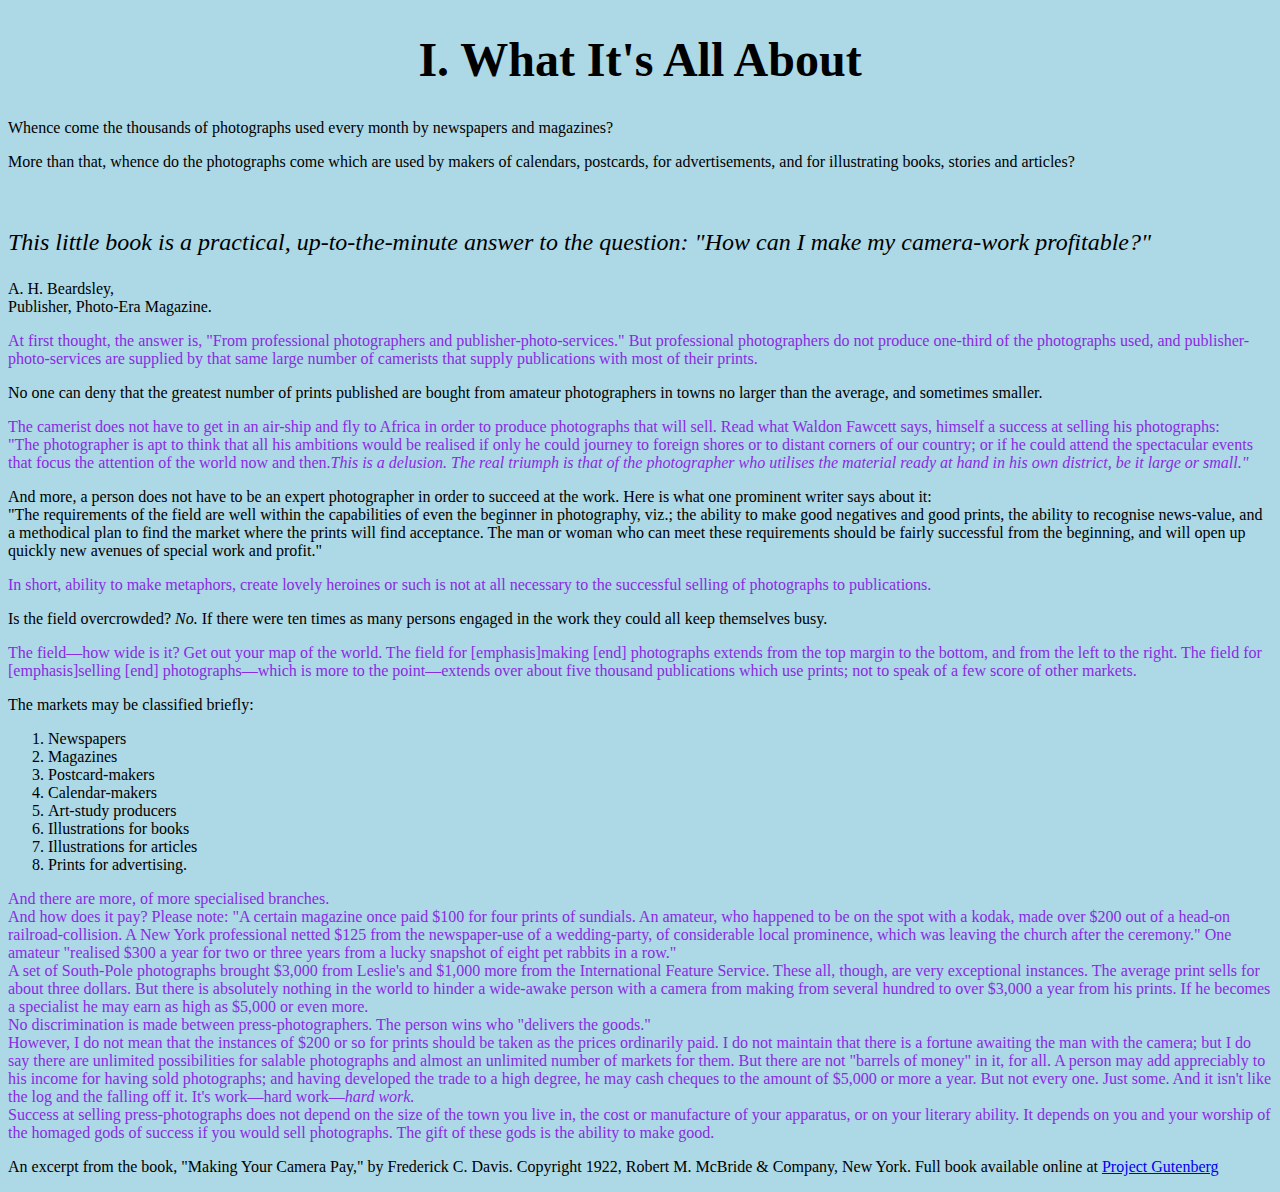
<file: html/exercise.html>
<!DOCTYPE html>
<html lang="en">
<head>
    <meta charset="UTF-8">
    <meta name="viewport" content="width=device-width, initial-scale=1.0">
    <title>Document</title>
    <link rel="stylesheet" href="style.css">
</head>
<body>
    <h1>I. What It's All About</h1>

<p>Whence come the thousands of photographs used every month by newspapers and magazines?</p>

<p>More than that, whence do the photographs come which are used by makers of calendars, postcards, for advertisements, and for illustrating books, stories and articles?</p>
<br>
<p id="italic">This little book is a practical, up-to-the-minute answer to the question: "How can I make my camera-work profitable?"</p>

<p>A. H. Beardsley,<br>
    Publisher, Photo-Era Magazine.
</p>

<p class="p-section">At first thought, the answer is, "From professional photographers and publisher-photo-services." But professional photographers do not produce one-third of the photographs used, and publisher-photo-services are supplied by that same large number of camerists that supply publications with most of their prints.</p>

<p>No one can deny that the greatest number of prints published are bought from amateur photographers in towns no larger than the average, and sometimes smaller.</p>

<p class="p-section">The camerist does not have to get in an air-ship and fly to Africa in order to produce photographs that will sell. Read what Waldon Fawcett says, himself a success at selling his photographs:<br>
    "The photographer is apt to think that all his ambitions would be realised if only he could journey to foreign shores or to distant corners of our country; or if he could attend the spectacular events that focus the attention of the world now and then.<em>This is a delusion. The real triumph is that of the photographer who utilises the material ready at hand in his own district, be it large or small."</em></p>

<p>And more, a person does not have to be an expert photographer in order to succeed at the work. Here is what one prominent writer says about it:<br>
"The requirements of the field are well within the capabilities of even the beginner in photography, viz.; the ability to make good negatives and good prints, the ability to recognise news-value, and a methodical plan to find the market where the prints will find acceptance. The man or woman who can meet these requirements should be fairly successful from the beginning, and will open up quickly new avenues of special work and profit."</p>

<p class="p-section">In short, ability to make metaphors, create lovely heroines or such is not at all necessary to the successful selling of photographs to publications.</p>

<p>Is the field overcrowded? <em>No.</em> If there were ten times as many persons engaged in the work they could all keep themselves busy.</p>

<p class="p-section">The field—how wide is it? Get out your map of the world. The field for [emphasis]making [end] photographs extends from the top margin to the bottom, and from the left to the right. The field for [emphasis]selling [end] photographs—which is more to the point—extends over about five thousand publications which use prints; not to speak of a few score of other markets.</p>

<p>The markets may be classified briefly:</p>

<ol>
    <li>Newspapers</li>
    <li>Magazines</li>
    <li>Postcard-makers</li>
    <li>Calendar-makers</li>
    <li>Art-study producers</li>
    <li>Illustrations for books</li>
    <li>Illustrations for articles</li>
    <li>Prints for advertising.</li>
</ol>
<p class="p-section">
    And there are more, of more specialised branches.
    <br>
    And how does it pay? Please note: "A certain magazine once paid $100 for four prints of sundials. An amateur, who happened to be on the spot with a kodak, made over $200 out of a head-on railroad-collision. A New York professional netted $125 from the newspaper-use of a wedding-party, of considerable local prominence, which was leaving the church after the ceremony." One amateur "realised $300 a year for two or three years from a lucky snapshot of eight pet rabbits in a row."
    <br>
    A set of South-Pole photographs brought $3,000 from Leslie's and $1,000 more from the International Feature Service. These all, though, are very exceptional instances. The average print sells for about three dollars. But there is absolutely nothing in the world to hinder a wide-awake person with a camera from making from several hundred to over $3,000 a year from his prints. If he becomes a specialist he may earn as high as $5,000 or even more.
    <br>
    No discrimination is made between press-photographers. The person wins who "delivers the goods."
    <br>
    However, I do not mean that the instances of $200 or so for prints should be taken as the prices ordinarily paid. I do not maintain that there is a fortune awaiting the man with the camera; but I do say there are unlimited possibilities for salable photographs and almost an unlimited number of markets for them. But there are not "barrels of money" in it, for all. A person may add appreciably to his income for having sold photographs; and having developed the trade to a high degree, he may cash cheques to the amount of $5,000 or more a year. But not every one. Just some. And it isn't like the log and the falling off it. It's work—hard work—<em>hard work.</em>
    <br>
    Success at selling press-photographs does not depend on the size of the town you live in, the cost or manufacture of your apparatus, or on your literary ability. It depends on you and your worship of the homaged gods of success if you would sell photographs. The gift of these gods is the ability to make good.
</p>

<p>An excerpt from the book, "Making Your Camera Pay," by Frederick C. Davis. Copyright 1922, Robert M. McBride & Company, New York. Full book available online at <a href="https://www.gutenberg.org/files/35709/35709-h/35709-h.htm" target="_blank">Project Gutenberg</a></p>
</body>
</html>
</file>
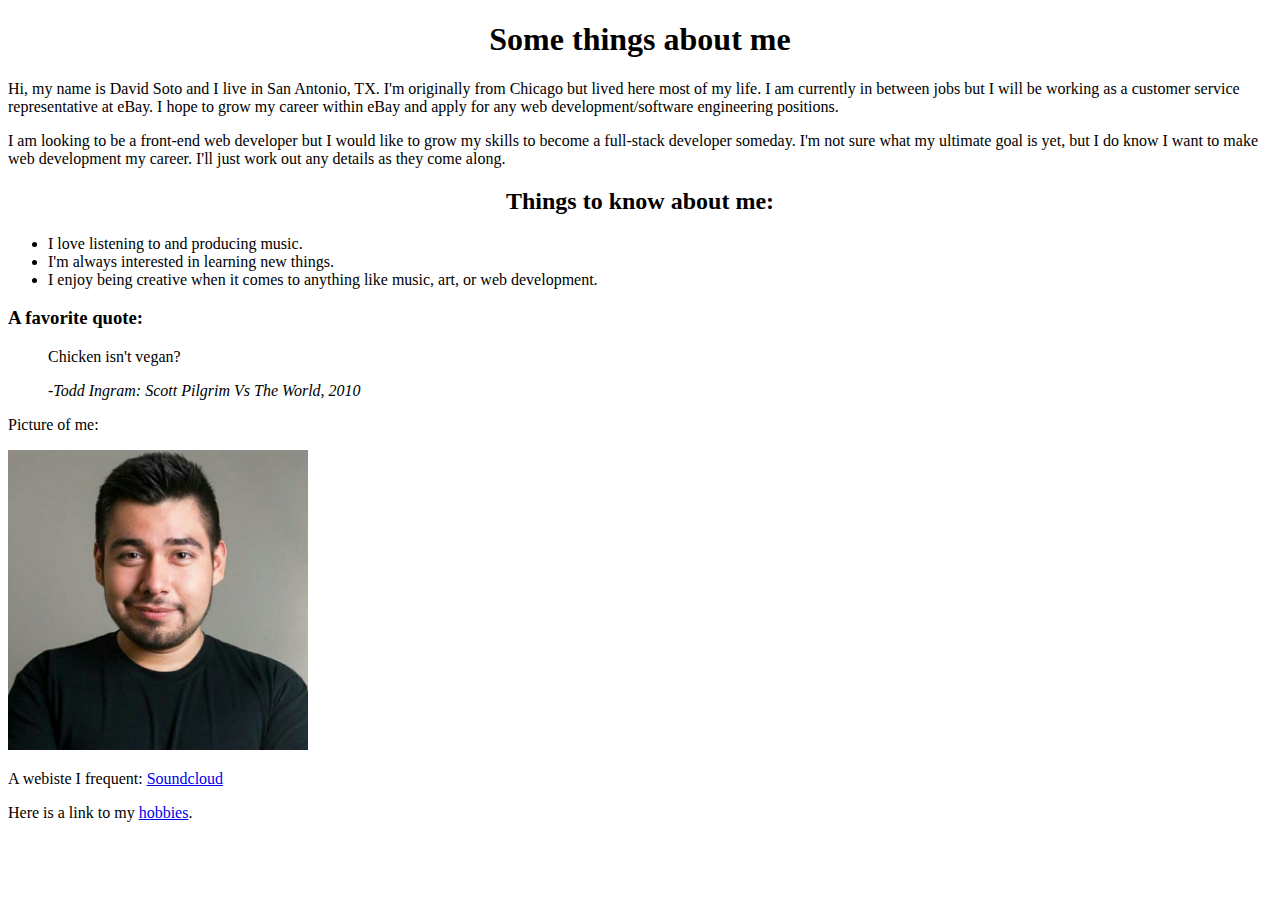
<file: html/exercise2.html>
<!DOCTYPE html>
<html lang="en">
<head>
    <meta charset="UTF-8">
    <meta name="viewport" content="width=device-width, initial-scale=1.0">
    <title>About Me</title>
</head>
<body>
    <h1 style="text-align: center;">Some things about me</h1>
    <p>Hi, my name is David Soto and I live in San Antonio, TX. I'm originally from Chicago but lived here most of my life. I am currently in between jobs but I will be working as a customer service representative at eBay. I hope to grow my career within eBay and apply for any web development/software engineering positions.</p>
    <p>I am looking to be a front-end web developer but I would like to grow my skills to become a full-stack developer someday. I'm not sure what my ultimate goal is yet, but I do know I want to make web development my career. I'll just work out any details as they come along.</p>
    <h2 style="text-align: center;">Things to know about me:</h2>
    <ul>
        <li>I love listening to and producing music.</li>
        <li>I'm always interested in learning new things.</li>
        <li>I enjoy being creative when it comes to anything like music, art, or web development.</li>
    </ul>
    <h3>A favorite quote:</h3>
    <blockquote cite="https://www.rottentomatoes.com/m/scott_pilgrims_vs_the_world/quotes/">
        <p>Chicken isn't vegan?</p>
        <p><em>-Todd Ingram: Scott Pilgrim Vs The World, 2010</em></p>
    </blockquote>
    <p>Picture of me:</p>
    <img style="width: 300px; height: 300px;" src="images-videos/14390889_1098717950206689_4118793815560491364_n.jpg" alt="David Soto">
    <p>A webiste I frequent: <a href="https://soundcloud.com" target="_blank">Soundcloud</a></p>
    <p>Here is a link to my <a href="hobbies.html">hobbies</a>.</p>
</body>
</html>
</file>
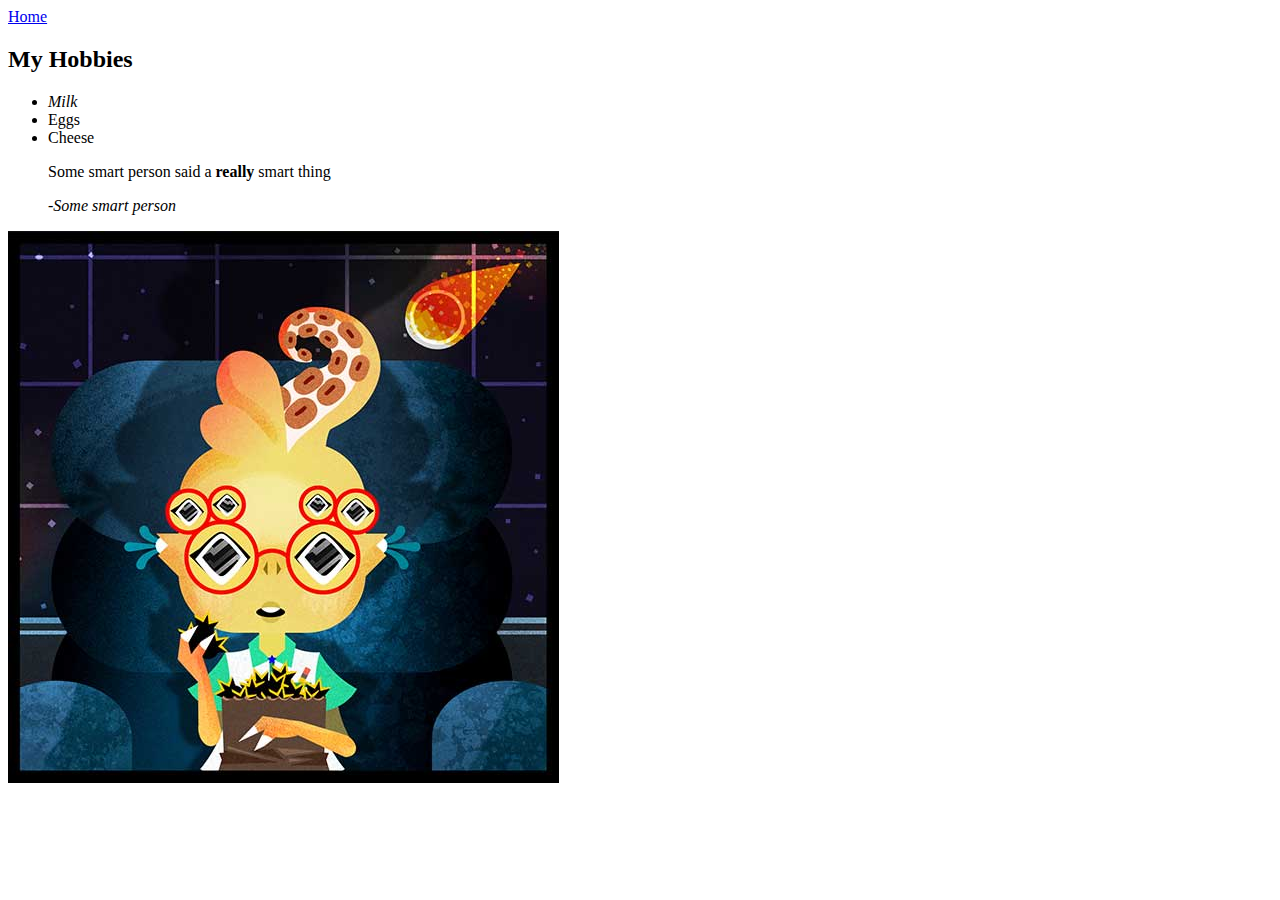
<file: html/second-page.html>
<!DOCTYPE html>
<html lang="en">
<head>
    <meta charset="UTF-8">
    <meta name="viewport" content="width=device-width, initial-scale=1.0">
    <title>My Great Hobbies</title>
</head>
<body>
    <a href="index.html">Home</a>
    <h2>My Hobbies</h2>
    <ul>
        <li><em>Milk</em></li>
        <li>Eggs</li>
        <li>Cheese</li>
    </ul>

    <blockquote>
        <p>Some smart person said a <strong>really</strong> smart thing</p>
        <cite>-Some smart person</cite>
    </blockquote>

    <img src="images/blog1.jpg" alt="Alien eating popcorn">
</body>
</html>
</file>
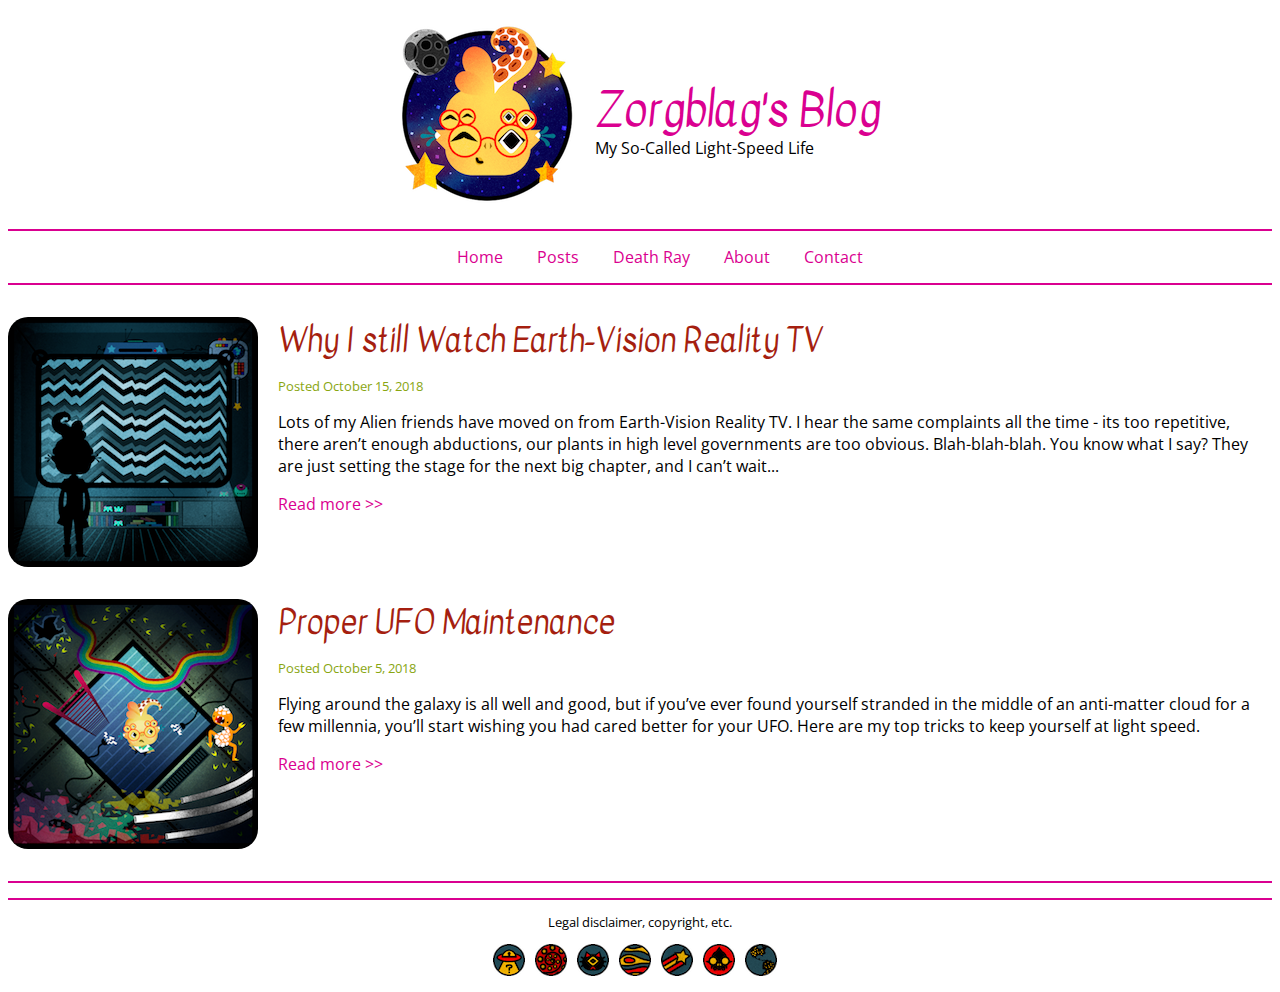
<file: 3-layout/3-layout/blog-begin/blog.html>
<!DOCTYPE html>
<html lang="en">
<head>
	<meta charset="UTF-8">
	<title>Alien Blog</title>
	 <link href="https://fonts.googleapis.com/css?family=Kavivanar|Open+Sans" rel="stylesheet"> 
	 <link href="css/styles.css" rel="stylesheet">
</head>
<body>
	<div class="wrapper">
		<header>
			<div class="leftheader">
				<a href="/"><img src="img/logo.png" alt="Zorgblag's Blog. Click for home. "></a>
			</div>
			<div class="rightheader">
				<h1>Zorgblag's Blog</h1>
				<p>My So-Called Light-Speed Life</p>
			</div>
		</header>
		<nav>
			<ul>
				<li><a href="#">Home</a></li>
				<li><a href="#">Posts</a></li>
				<li><a href="#">Death Ray</a></li>
				<li><a href="#">About</a></li>
				<li><a href="#">Contact</a></li>
			</ul>
		</nav>
		<section>
			<article>
				<img src="img/blog1.png" alt="Earth-Vision Reality TV. ">
				<div class="articleinfo">
					<h2>Why I still Watch Earth-Vision Reality TV</h2>
				<p class="posted">Posted October 15, 2018</p>
				<p>Lots of my Alien friends have moved on from Earth-Vision Reality TV. I hear the same complaints all the time - its too repetitive, there aren’t enough abductions, our plants in high level governments are too obvious. Blah-blah-blah. You know what I say? They are just setting the stage for the next big chapter, and I can’t wait...</p>
				<p><a href="blog1.html">Read more >> </a></p>
				</div>
			</article>
			<article>
				<img src="img/blog2.png" alt="Proper UFO Maintenance. ">
				<div class="articleinfo">
					<h2>Proper UFO Maintenance</h2>
				<p class="posted">Posted October 5, 2018</p>
				<p>Flying around the galaxy is all well and good, but if you’ve ever found yourself stranded in the middle of an anti-matter cloud for a few millennia, you’ll start wishing you had cared better for your UFO. Here are my top tricks to keep yourself at light speed.</p>
				<p><a href="blog2.html">Read more >> </a></p>
				</div>
			</article>
		</section>
		<footer>
			<p>Legal disclaimer, copyright, etc.</p>
			<ul>
				<li><a href="#"><img src="img/icon1.png" alt="Social Media 1."></a></li>
				<li><a href="#"><img src="img/icon2.png" alt="Social Media 2."></a></li>
				<li><a href="#"><img src="img/icon3.png" alt="Social Media 3."></a></li>
				<li><a href="#"><img src="img/icon4.png" alt="Social Media 4."></a></li>
				<li><a href="#"><img src="img/icon5.png" alt="Social Media 5."></a></li>
				<li><a href="#"><img src="img/icon6.png" alt="Social Media 6."></a></li>
				<li><a href="#"><img src="img/icon7.png" alt="Social Media 7."></a></li>
			</ul>
		</footer>
	</div>
</body>
</html>
</file>
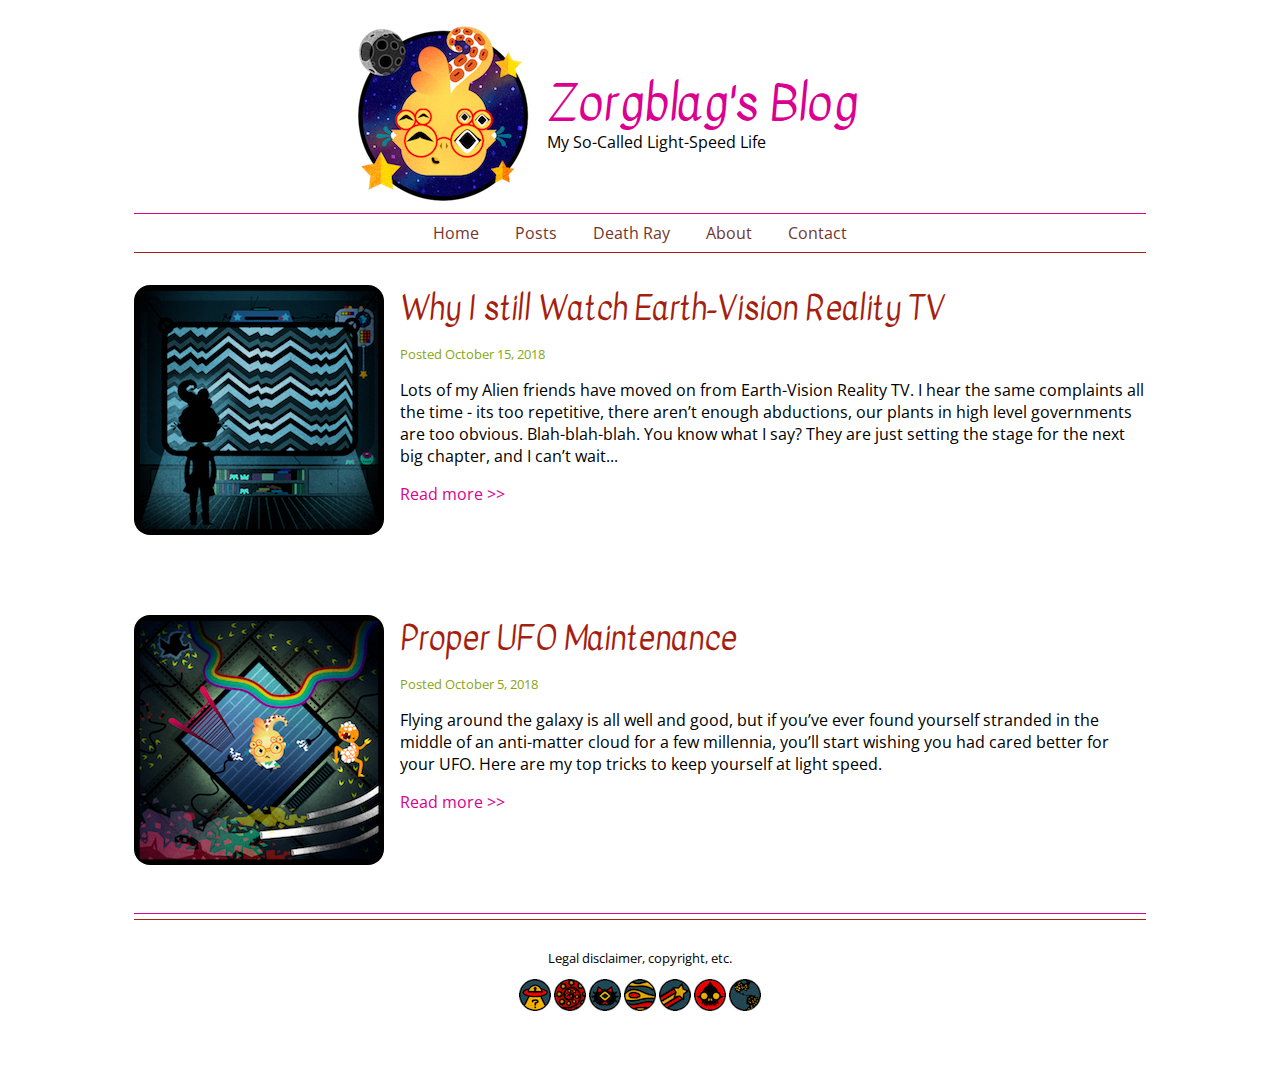
<file: 3-layout/3-layout/blog-end/blog.html>
<!DOCTYPE html>
<html lang="en">
<head>
	<meta charset="UTF-8">
	<title>Alien Blog</title>
	 <link href="https://fonts.googleapis.com/css?family=Kavivanar|Open+Sans" rel="stylesheet"> 
	 <link href="css/styles.css" rel="stylesheet">
</head>
<body>
	<div class="wrapper">
		<header>
			<div class="leftheader">
				<a href="/"><img src="img/logo.png" alt="Zorgblag's Blog. Click for home. "></a>
			</div>
			<div class="rightheader">
				<h1>Zorgblag's Blog</h1>
				<p>My So-Called Light-Speed Life</p>
			</div>
		</header>
		<nav>
			<ul>
				<li><a href="#">Home</a></li>
				<li><a href="#">Posts</a></li>
				<li><a href="#">Death Ray</a></li>
				<li><a href="#">About</a></li>
				<li><a href="#">Contact</a></li>
			</ul>
		</nav>
		<section>
			<article>
				<img src="img/blog1.png" alt="Earth-Vision Reality TV. ">
				<h2>Why I still Watch Earth-Vision Reality TV</h2>
				<p class="posted">Posted October 15, 2018</p>
				<p>Lots of my Alien friends have moved on from Earth-Vision Reality TV. I hear the same complaints all the time - its too repetitive, there aren’t enough abductions, our plants in high level governments are too obvious. Blah-blah-blah. You know what I say? They are just setting the stage for the next big chapter, and I can’t wait...</p>
				<p><a href="blog1.html">Read more >> </a></p>
			</article>
			<article>
				<img src="img/blog2.png" alt="Proper UFO Maintenance. ">
				<h2>Proper UFO Maintenance</h2>
				<p class="posted">Posted October 5, 2018</p>
				<p>Flying around the galaxy is all well and good, but if you’ve ever found yourself stranded in the middle of an anti-matter cloud for a few millennia, you’ll start wishing you had cared better for your UFO. Here are my top tricks to keep yourself at light speed.</p>
				<p><a href="blog2.html">Read more >> </a></p>
			</article>
		</section>
		<footer>
			<p>Legal disclaimer, copyright, etc.</p>
			<ul>
				<li><a href="#"><img src="img/icon1.png" alt="Social Media 1."></a></li>
				<li><a href="#"><img src="img/icon2.png" alt="Social Media 2."></a></li>
				<li><a href="#"><img src="img/icon3.png" alt="Social Media 3."></a></li>
				<li><a href="#"><img src="img/icon4.png" alt="Social Media 4."></a></li>
				<li><a href="#"><img src="img/icon5.png" alt="Social Media 5."></a></li>
				<li><a href="#"><img src="img/icon6.png" alt="Social Media 6."></a></li>
				<li><a href="#"><img src="img/icon7.png" alt="Social Media 7."></a></li>
			</ul>
		</footer>
	</div>
</body>
</html>
</file>
<file: html/style.css>
body {
    background-color: lightblue;
    font-family: Georgia, 'Times New Roman', Times, serif;
}

h1 {
    text-align: center;
    font-size: 3rem;
}

.p-section {
    color: blueviolet;
}

#italic {
    font-style: italic;
    font-size: 1.5rem;
    background-position: right;
}
</file>
<file: 3-layout/3-layout/blog-begin/css/styles.css>
html {
    box-sizing: border-box;
}
*, *:before, *:after {
    box-sizing: inherit;
}
body {
    font-family: 'Open Sans', sans-serif;
}
h1, h2, h3, h4, h5, h6 {
    font-family: 'Kavivanar', cursive;
    font-weight: normal;
}
h2 {
    font-size: 2rem;
    color: #A51F10;
    margin: 0;
}
a {
    color: #DA0090;
    text-decoration: none;
}
a:hover {
    text-decoration: underline;
}
.posted {
    font-size: 0.8rem;
    color: #89A611;
}
footer {
    text-align: center;
    font-size: 0.8rem;
}

/* Exercise */

/* Header Section */

header {
    display: flex;
    justify-content: center;
    align-items: center;
}

.leftheader {
    margin-right: 20px;
}

.rightheader h1 {
    color: #DA0090;
    font-size: 2.8rem;
    margin-bottom: 0;
    padding: 0;
}

.rightheader p {
    margin-top: -7px;
}

/* Nav Section */

nav ul {
    display: flex;
    justify-content: center;
    border-top: 2px solid #DA0090;
    border-bottom: 2px solid #DA0090;
    list-style-type: none;
}

nav ul li {
    margin: 15px 17px;
}

/* Section */

section {
    border-bottom: 2px solid #DA0090;
}

section article {
    display: flex;
    flex-direction: row;
    margin: 2rem 0;
}

section article img {
    float: left;
    border-radius: 20px;
}

.articleinfo {
    margin-left: 20px;
}

/* Footer */

footer {
    border-top: 2px solid #DA0090;
    margin-top: 15px;
}

footer ul {
    display: flex;
    list-style-type: none;
    justify-content: center;
    padding: 0;
}

footer ul li {
    margin-right: 10px;
}
</file>
<file: 3-layout/3-layout/blog-end/css/styles.css>
html {
    box-sizing: border-box;
}
*, *:before, *:after {
    box-sizing: inherit;
}
body {
    font-family: 'Open Sans', sans-serif;
}
h1, h2, h3, h4, h5, h6 {
    font-family: 'Kavivanar', cursive;
    font-weight: normal;
}
h2 {
    font-size: 2rem;
    color: #A51F10;
    margin: 0;
}
a {
    color: #DA0090;
    text-decoration: none;
}
a:hover {
    text-decoration: underline;
}
.wrapper {
    width: 80%;
    margin: 0 auto;
}
header {
    display: flex;
    flex-flow: row nowrap;
    justify-content: space-between;
}
.leftheader {
    flex-basis: 40%;
    text-align: right;
    padding-right: 0.5rem;
}
.rightheader {
    flex-basis: 60%;
    margin-top: 3.75rem;
    padding-left: 0.5rem;
}
.rightheader h1 {
    margin: 0;
    color: #DA0090;
    font-size: 3em;
}
.rightheader p {
    margin-top: -0.5rem;
}
nav {
    border-bottom: 1px solid #A61F11;
    border-top: 1px solid #DA0090;
}
nav ul {
    margin: 0;
    padding: 0;
    list-style-type: none;
    text-align: center;
}
nav li {
    display: inline-block;
}
nav a {
    text-decoration: none;
    color: #73352E;
    display: block;
    padding: 0.5rem 1rem;
}
nav a:hover {
    background-color: black;
    color: #84DE37
}
section {
    border-bottom: 1px solid #DA0090;
    margin-bottom: 0.3rem;
    display: flex;
    flex-flow: column nowrap;
}
article {
    margin: 2rem 0;
}
article img {
    float: left;
    margin: 0 1rem 1rem 0;
    border-radius: 1rem;
}
article::after {
    content: "";
    display: table;
    clear: both;
  }
.posted {
    font-size: 0.8rem;
    color: #89A611;
}
footer {
    padding: 1rem 0 3rem 0;
    text-align: center;
    font-size: 0.8rem;
    border-top: 1px solid #A61F11;
}
footer ul {
    margin: 0;
    padding: 0;
    list-style-type: none;
}
footer li {
    display: inline-block;
}
</file>
